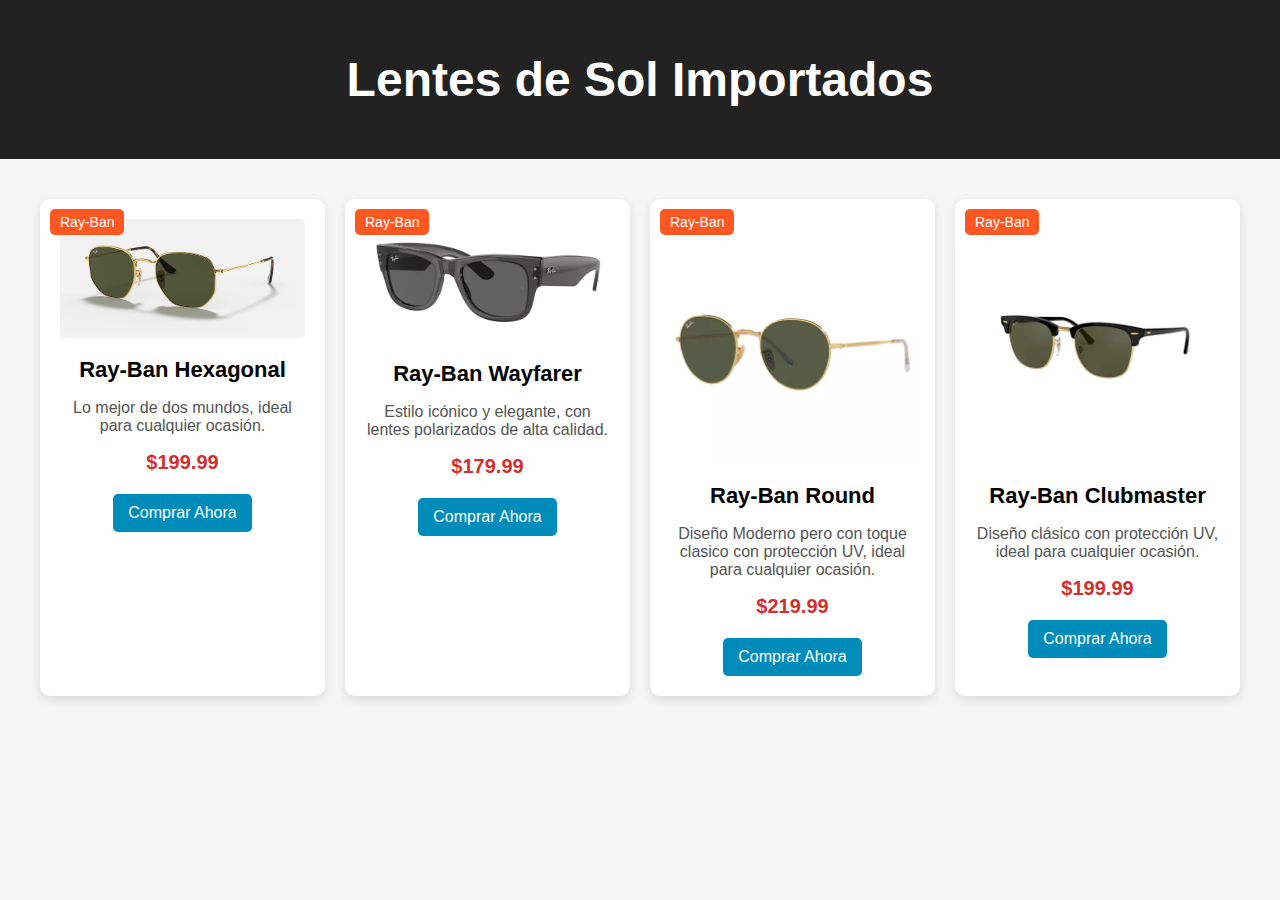
<file: Ejercicio_5/index.html>
<!DOCTYPE html>
<html lang="es">
<head>
    <meta charset="UTF-8">
    <meta name="viewport" content="width=device-width, initial-scale=1.0">
    <title>Lentes de Sol Importados</title>
    <link rel="stylesheet" href="css/styles.css">
</head>
<body>
    <header>
        <h1>Lentes de Sol Importados</h1>
    </header>
    <main>
        <section class="producto">
            <span class="categoria">Ray-Ban</span>
            <img src="assets/images/rayban-hexagonal.jpg" alt="Ray-Ban Hexagonal">
            <h2>Ray-Ban Hexagonal</h2>
            <p>Lo mejor de dos mundos, ideal para cualquier ocasión.</p>
            <p class="precio">$199.99</p>
            <a href="#" class="boton-comprar">Comprar Ahora</a>
        </section>
        <section class="producto">
            <span class="categoria">Ray-Ban</span>
            <img src="assets/images/rayban-wayfarer.jpg" alt="Ray-Ban Wayfarer">
            <h2>Ray-Ban Wayfarer</h2>
            <p>Estilo icónico y elegante, con lentes polarizados de alta calidad.</p>
            <p class="precio">$179.99</p>
            <a href="#" class="boton-comprar">Comprar Ahora</a>
        </section>
        <section class="producto">
            <span class="categoria">Ray-Ban</span>
            <img src="assets/images/rayban-round.jpg" alt="Ray-Ban Round">
            <h2>Ray-Ban Round</h2>
            <p>Diseño Moderno pero con toque clasico con protección UV, ideal para cualquier ocasión.</p>
            <p class="precio">$219.99</p>
            <a href="#" class="boton-comprar">Comprar Ahora</a>
        </section>
        <section class="producto">
            <span class="categoria">Ray-Ban</span>
            <img src="assets/images/rayban-clubmaster.jpg" alt="Ray-Ban Clubmaster">
            <h2>Ray-Ban Clubmaster</h2>
            <p>Diseño clásico con protección UV, ideal para cualquier ocasión.</p>
            <p class="precio">$199.99</p>
            <a href="#" class="boton-comprar">Comprar Ahora</a>
        </section>
    </main>
</body>
</html>
</file>
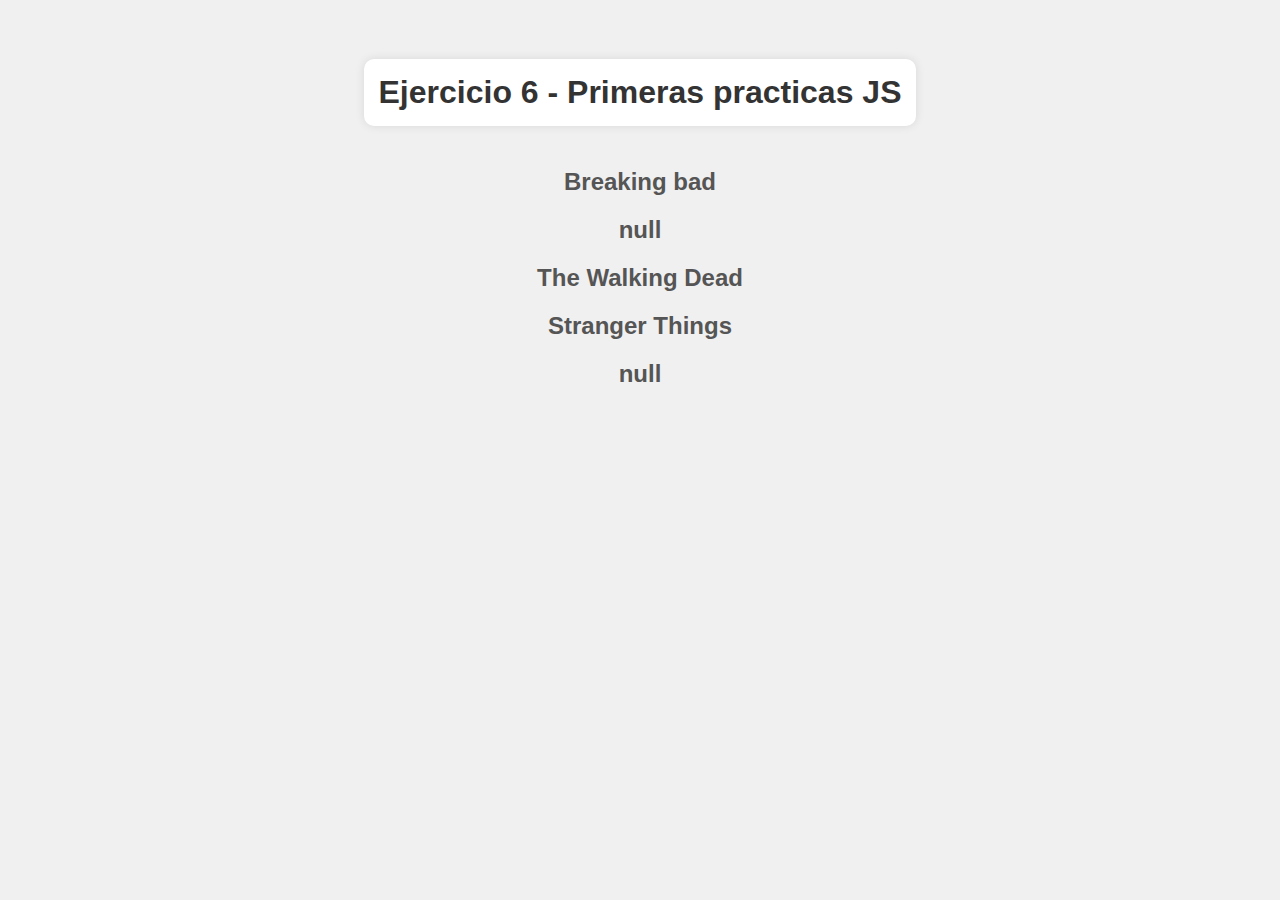
<file: Ejercicio_6_Intro_JS/Index.html>
<!DOCTYPE html>
<html lang="en">
<head>
    <meta charset="UTF-8">
    <meta name="viewport" content="width=device-width, initial-scale=1.0">
    <link rel="stylesheet" href="Estilos.css">

    <title>Ejercicio 6 - Primer ejercicio JS</title>
</head>
<body>
    <h1>Ejercicio 6 - Primeras practicas JS</h1>
   <!-- <script src="Ejercicio_1.js"></script>
    <script src="Ejercicio_2.js"></script> 
    <script src="Ejercicio_3.js"></script> 
    <script src="Ejercicio_4.js"></script> 
    <script src="Ejercicio_5.js"></script> 
    <script src="Ejercicio_6.js"></script> 
    <script src="Ejercicio_7.js"></script> 
    <script src="Ejercicio_8.js"></script> 
    <script src="Ejercicio_9.js"></script> 
    <script src="Ejercicio_10.js"></script> 
    <script src="Ejercicio_11.js"></script> -->
    <script src="Ejercicio_12.js"></script>
    
</body>
</html>
</file>
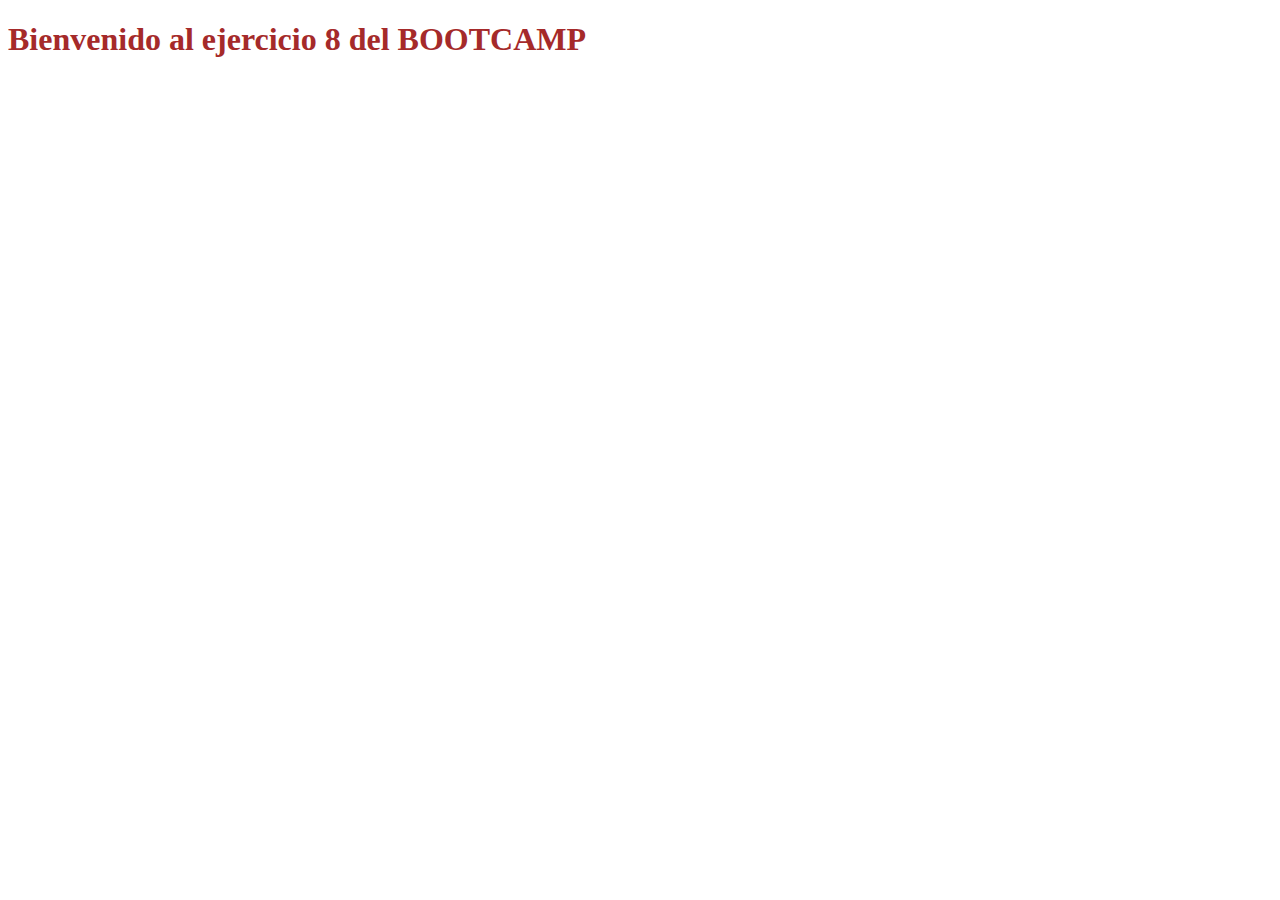
<file: Ejercicio_8/index.html>
<!DOCTYPE html>
<html lang="en">
<head>
    <meta charset="UTF-8">
    <meta name="viewport" content="width=device-width, initial-scale=1.0">
    <title>Document</title>
    <link rel="stylesheet" href="style.css">
</head>
<body>
    <h1 class="titulo"> Bienvenido al ejercicio 8 del BOOTCAMP</h1>
   <!-- <script src="Ejercicio_1.js"></script> 
    <script src="Ejercicio_2.js"></script>
    <script src="Ejercicio_3.js"></script>
    <script src="Ejercicio_4.js"></script>
    <script src="Ejercicio_5.js"></script>
    <script src="Ejercicio_6.js"></script>
    <script src="Ejercicio_7.js"></script>
    <script src="Ejercicio_8.js"></script>
    <script src="Ejercicio_9.js"></script>
    <script src="Ejercicio_10.js"></script>
    <script src="Ejercicio_11.js"></script>
    <script src="Ejercicio_Opcional_1.js"></script>-->
    <script src="Ejercicio_Opcional_2.js"></script>
</body>
</html>
</file>
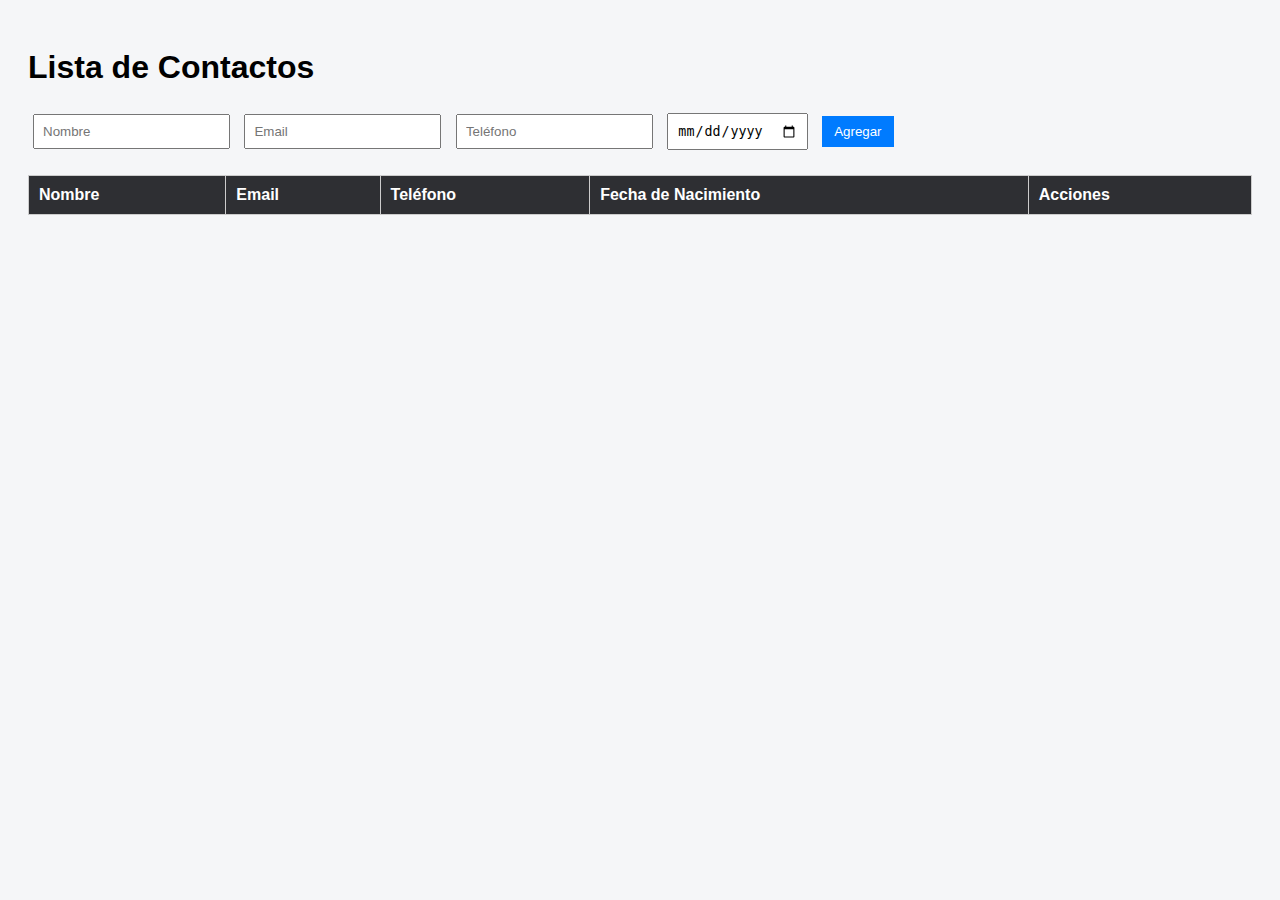
<file: Ejercicio_9/index.html>
<!DOCTYPE html>
<html lang="en">
<head>
    <meta charset="UTF-8">
    <meta name="viewport" content="width=device-width, initial-scale=1.0">
    <title>Ejercicio 9</title>
    <link rel="stylesheet" href="styles.css">
</head>
<body>
    <h1> Lista de Contactos </h1>
    <input type="text" id="nombre" placeholder="Nombre">
  <input type="email" id="email" placeholder="Email">
  <input type="text" id="telefono" placeholder="Teléfono">
  <input type="date" id="fechaNacimiento">
  <button class="agregar" id="btnAgregar">Agregar</button>

  <table id="tablaContactos">
    <thead>
      <tr>
        <th>Nombre</th>
        <th>Email</th>
        <th>Teléfono</th>
        <th>Fecha de Nacimiento</th>
        <th>Acciones</th>
      </tr>
    </thead>
    <tbody>
      <!-- Se agregan dinámicamente -->
    </tbody>
  </table>

  <script src="script.js"></script>
</body>
</html>
</file>
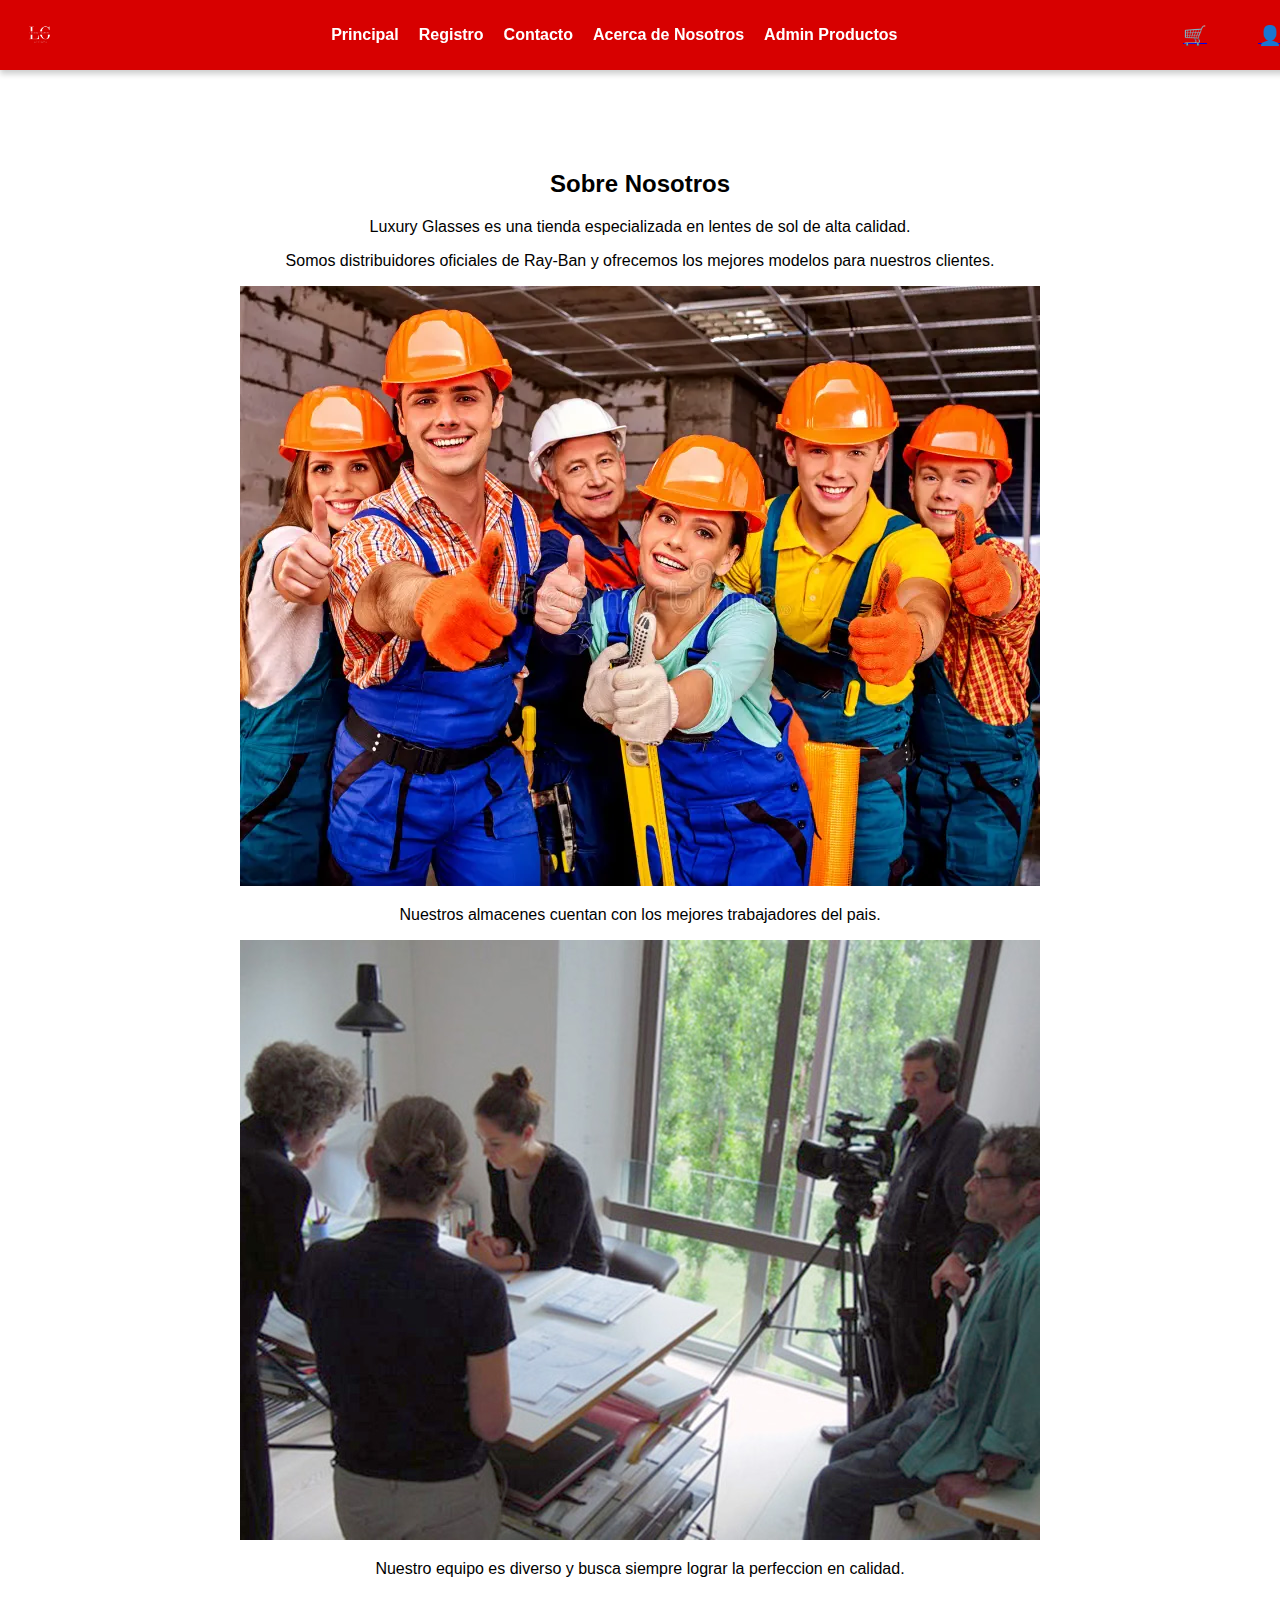
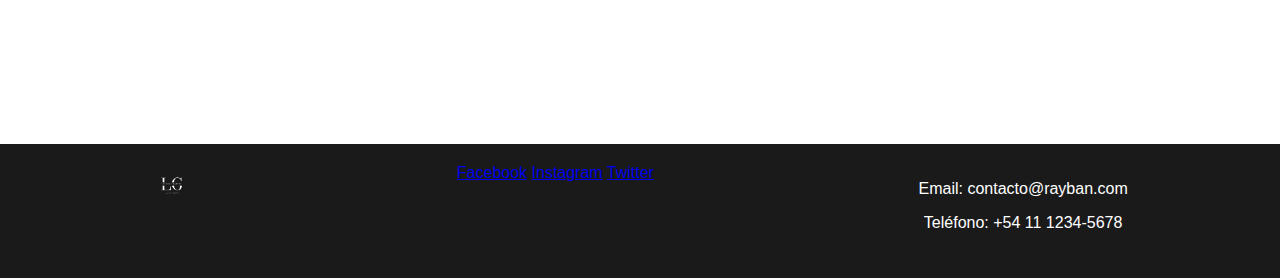
<file: Ecommerce_Final/acerca.html>
<!DOCTYPE html>
<html lang="es">
<head>
    <meta charset="UTF-8">
    <meta name="viewport" content="width=device-width, initial-scale=1.0">
    <title>Acerca de Nosotros</title>
    <link rel="stylesheet" href="css/styles.css">
</head>
<body>
    <nav class="navbar">
        <div class="logo">
            <img src="assets/images/Logo_F.png" alt="Luxury Glasses">
        </div>
        <input type="checkbox" id="menu-toggle" class="menu-toggle">
        <label for="menu-toggle" class="menu-icon">
            <div></div>
            <div></div>
            <div></div>
        </label>
        <ul class="nav-links">
            <li><a href="index.html">Principal</a></li>
            <li><a href="registro.html">Registro</a></li>
            <li><a href="contacto.html">Contacto</a></li>
            <li><a href="acerca.html">Acerca de Nosotros</a></li>
            <li><a href="admin.html">Admin Productos</a></li>
        </ul>
        <div class="nav-right">
            <a href="#" class="cart-icon">🛒 </a>
            <a href="#" class="profile-icon">👤 </a>
        </div>
    </nav>
    <section class="acerca">
        
        <h2>Sobre Nosotros</h2>
        <p>Luxury Glasses es una tienda especializada en lentes de sol de alta calidad.
            </p> 
            <p>Somos distribuidores oficiales de Ray-Ban y ofrecemos los mejores modelos para nuestros clientes.</p>
        <div >
            <p><img src="assets/images/almacen.webp" alt="Almacenes"> </p>
        </div>
        <p>Nuestros almacenes cuentan con los mejores trabajadores del pais.</p>
        <div >
            <img src="assets/images/gente.jpg" alt="Nuestro equipo">
        </div>
        <p>Nuestro equipo es diverso y busca siempre lograr la perfeccion en calidad.</p>
        <section class="seccionacerca">  </section>
    </section>
    <footer>
        <div class="footer-col logo">
            <img src="assets/images/Logo_F.png" alt="Luxury Glasses">
        </div>
        <div class="footer-col social">
            <a href="#">Facebook</a>
            <a href="#">Instagram</a>
            <a href="#">Twitter</a>
        </div>
        <div class="footer-col contacto">
            <p>Email: contacto@rayban.com</p>
            <p>Teléfono: +54 11 1234-5678</p>
        </div>
    </footer>
</body>
</html>
</file>
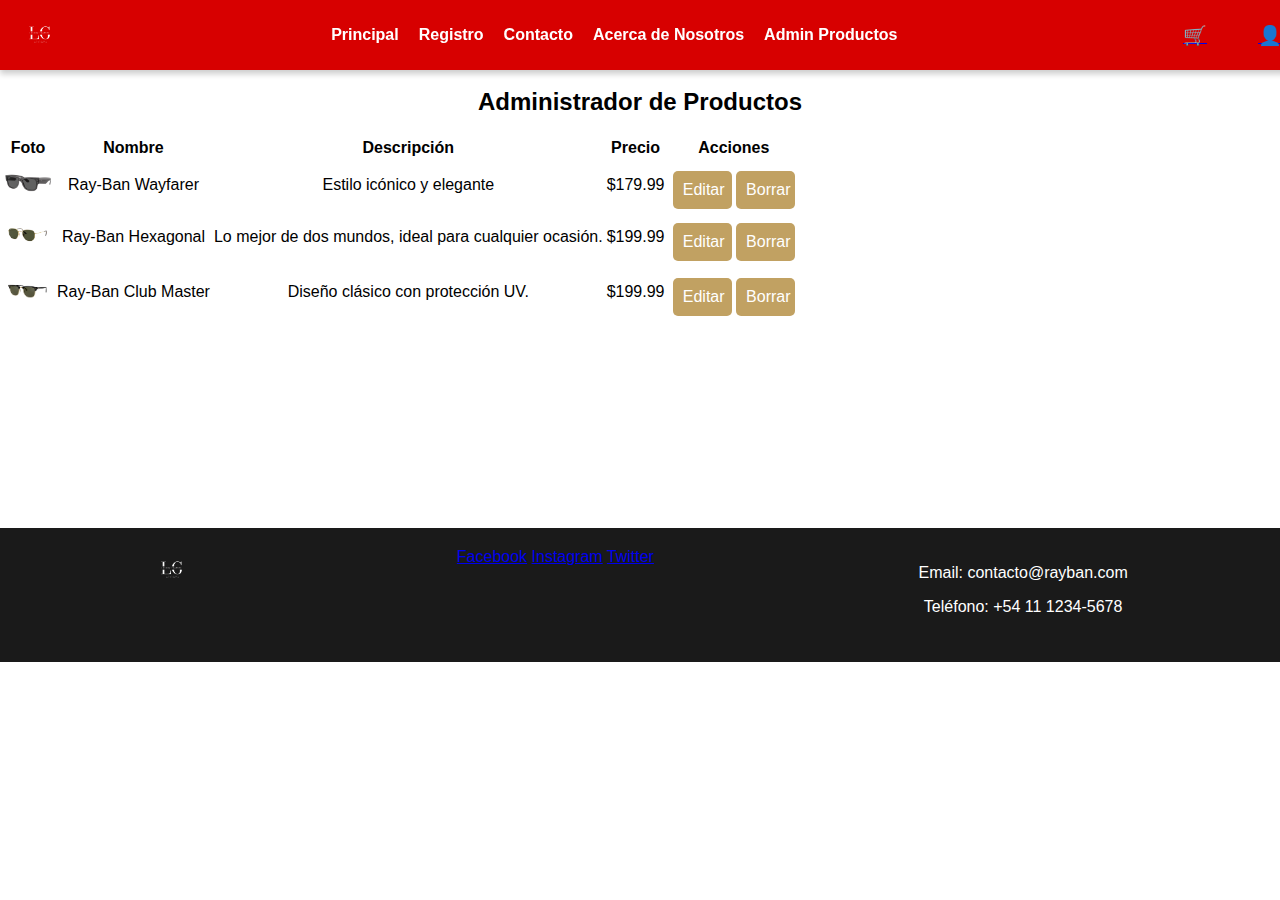
<file: Ecommerce_Final/admin.html>
<!DOCTYPE html>
<html lang="es">
<head>
    <meta charset="UTF-8">
    <meta name="viewport" content="width=device-width, initial-scale=1.0">
    <title>Administrador de Productos</title>
    <link rel="stylesheet" href="css/styles.css">
</head>
<body>
    <nav class="navbar">
        <div class="logo">
            <img src="assets/images/Logo_F.png" alt="Luxury Glasses">
        </div>
        <input type="checkbox" id="menu-toggle" class="menu-toggle">
        <label for="menu-toggle" class="menu-icon">
            <div></div>
            <div></div>
            <div></div>
        </label>
        <ul class="nav-links">
            <li><a href="index.html">Principal</a></li>
            <li><a href="registro.html">Registro</a></li>
            <li><a href="contacto.html">Contacto</a></li>
            <li><a href="acerca.html">Acerca de Nosotros</a></li>
            <li><a href="admin.html">Admin Productos</a></li>
        </ul>
    </div>
    <div class="nav-right">
        <a href="#" class="cart-icon">🛒</a>
        <a href="#" class="profile-icon">👤</a>
    </div>
    </nav>
    <section class="admin">
        <p>-</p>
        <p>-</p>
        <h2>Administrador de Productos</h2>
        <table>
            <thead>
                <tr>
                    <th>Foto</th>
                    <th>Nombre</th>
                    <th>Descripción</th>
                    <th>Precio</th>
                    <th>Acciones</th>
                </tr>
            </thead>
            <tbody>
                <tr>
                    <td><img src="assets/images/rayban-wayfarer.jpg" alt="Ray-Ban Wayfarer" width="50"></td>
                    <td>Ray-Ban Wayfarer</td>
                    <td>Estilo icónico y elegante</td>
                    <td>$179.99</td>
                    <td>
                        <button class="editar">Editar</button>
                        <button class="borrar">Borrar</button>
                    </td>
                </tr>
                <tr>
                    <td><img src="assets/images/rayban-hexagonal.png" alt="Ray-Ban Hexagonal" width="50"></td>
                    <td>Ray-Ban Hexagonal</td>
                    <td> Lo mejor de dos mundos, ideal para cualquier ocasión. </td>
                    <td>$199.99</td>
                    <td>
                        <button class="editar">Editar</button>
                        <button class="borrar">Borrar</button>
                    </td>
                </tr>
                <tr>
                    <td><img src="assets/images/rayban-clubmaster.jpg" alt="Ray-Ban Clubmaster" width="50"></td>
                    <td>Ray-Ban Club Master</td>
                    <td>Diseño clásico con protección UV.         </td>
                    <td>$199.99</td>
                    <td>
                        <button class="editar">Editar</button>
                        <button class="borrar">Borrar</button>
                    </td>
                </tr>
            </tbody>
        </table>
    </section>
    <section class="finadmin">
        <p> </p>
    </section>
    <footer>
        <div class="footer-col logo">
            <img src="assets/images/Logo_F.png" alt="Luxury Glasses">
        </div>
        <div class="footer-col social">
            <a href="#">Facebook</a>
            <a href="#">Instagram</a>
            <a href="#">Twitter</a>
        </div>
        <div class="footer-col contacto">
            <p>Email: contacto@rayban.com</p>
            <p>Teléfono: +54 11 1234-5678</p>
        </div>
    </footer>
</body>
</html>
</file>
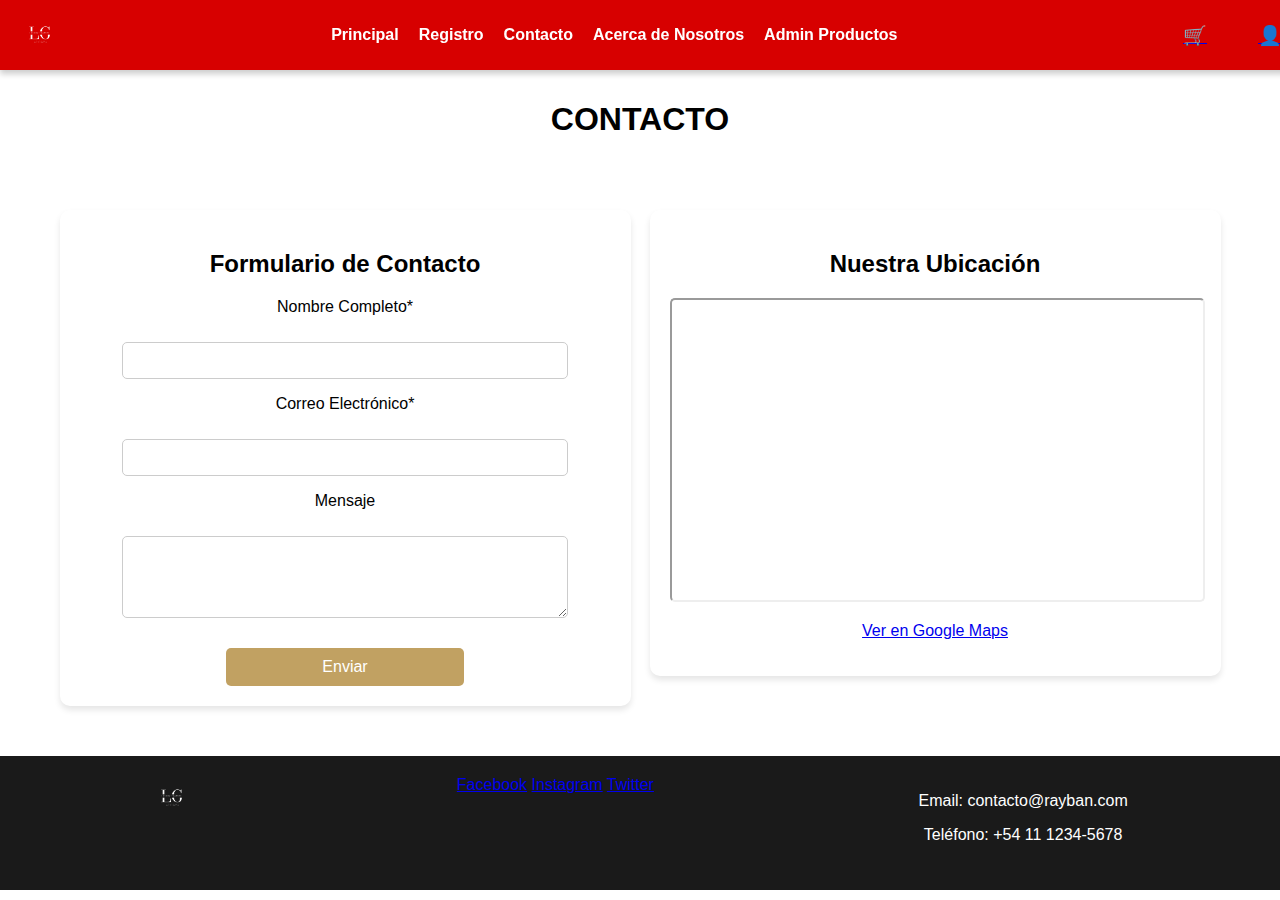
<file: Ecommerce_Final/contacto.html>
<!DOCTYPE html>
<html lang="es">
<head>
    <meta charset="UTF-8">
    <meta name="viewport" content="width=device-width, initial-scale=1.0">
    <title>Contacto</title>
    <link rel="stylesheet" href="css/styles.css">
</head>
<body>
    <nav class="navbar">
        <div class="logo">
            <img src="assets/images/Logo_F.png" alt="Luxury Glasses">
        </div>
        <input type="checkbox" id="menu-toggle" class="menu-toggle">
        <label for="menu-toggle" class="menu-icon">
            <div></div>
            <div></div>
            <div></div>
        </label>
        <ul class="nav-links">
            <li><a href="index.html">Principal</a></li>
            <li><a href="registro.html">Registro</a></li>
            <li><a href="contacto.html">Contacto</a></li>
            <li><a href="acerca.html">Acerca de Nosotros</a></li>
            <li><a href="admin.html">Admin Productos</a></li>
        </ul>
        <div class="nav-right">
            <a href="#" class="cart-icon">🛒 </a>
            <a href="#" class="profile-icon">👤 </a>
        </div>
    </nav>
    <section class="TituloContacto">
        <p> </p>
    </section>
    <h1>CONTACTO</h1>
    <div class="contact-container">
        <!-- Formulario de contacto -->
        <div class="contact-form">
            <h2>Formulario de Contacto</h2>
            <form action="#" method="POST">
                <label for="nombre">Nombre Completo*</label>
                <p><input type="text" id="nombre" name="nombre" required minlength="3" maxlength="50"></p>
                
                <label for="email">Correo Electrónico*</label>
                <p><input type="email" id="email" name="email" required></p>
                
                <label for="mensaje">Mensaje</label>
                <p><textarea id="mensaje" name="mensaje" rows="4" required></textarea></p>
                
                <button type="submit">Enviar</button>
            </form>
        </div>
        
        <!-- Mapa de Ubicación -->
        <div class="contact-map">
            <h2>Nuestra Ubicación</h2>
            <p>
                <iframe 
                src="https://www.google.com/maps/embed/v1/place?key=AIzaSyCcR2Jw-Gvb266EuCgPVFu7kkwpM7n71XE&q=Av.+Sta.+Fe+%26+Av.+Callao,+C1023+Cdad.+Aut%C3%B3noma+de+Buenos+Aires,+Argentina"
                allowfullscreen="">
            </iframe>
            <p><a href="https://www.google.com/maps/place/Av.+Sta.+Fe+%26+Av.+Callao,+C1023+Cdad.+Aut%C3%B3noma+de+Buenos+Aires,+Argentina" target="_blank">Ver en Google Maps</a></p>
            </p>
        </div>
    </div>
    <footer>
        <div class="footer-col logo">
            <img src="assets/images/Logo_F.png" alt="Luxury Glasses">
        </div>
        <div class="footer-col social">
            <a href="#">Facebook</a>
            <a href="#">Instagram</a>
            <a href="#">Twitter</a>
        </div>
        <div class="footer-col contacto">
            <p>Email: contacto@rayban.com</p>
            <p>Teléfono: +54 11 1234-5678</p>
        </div>
    </footer>
</body>
</html>
</file>
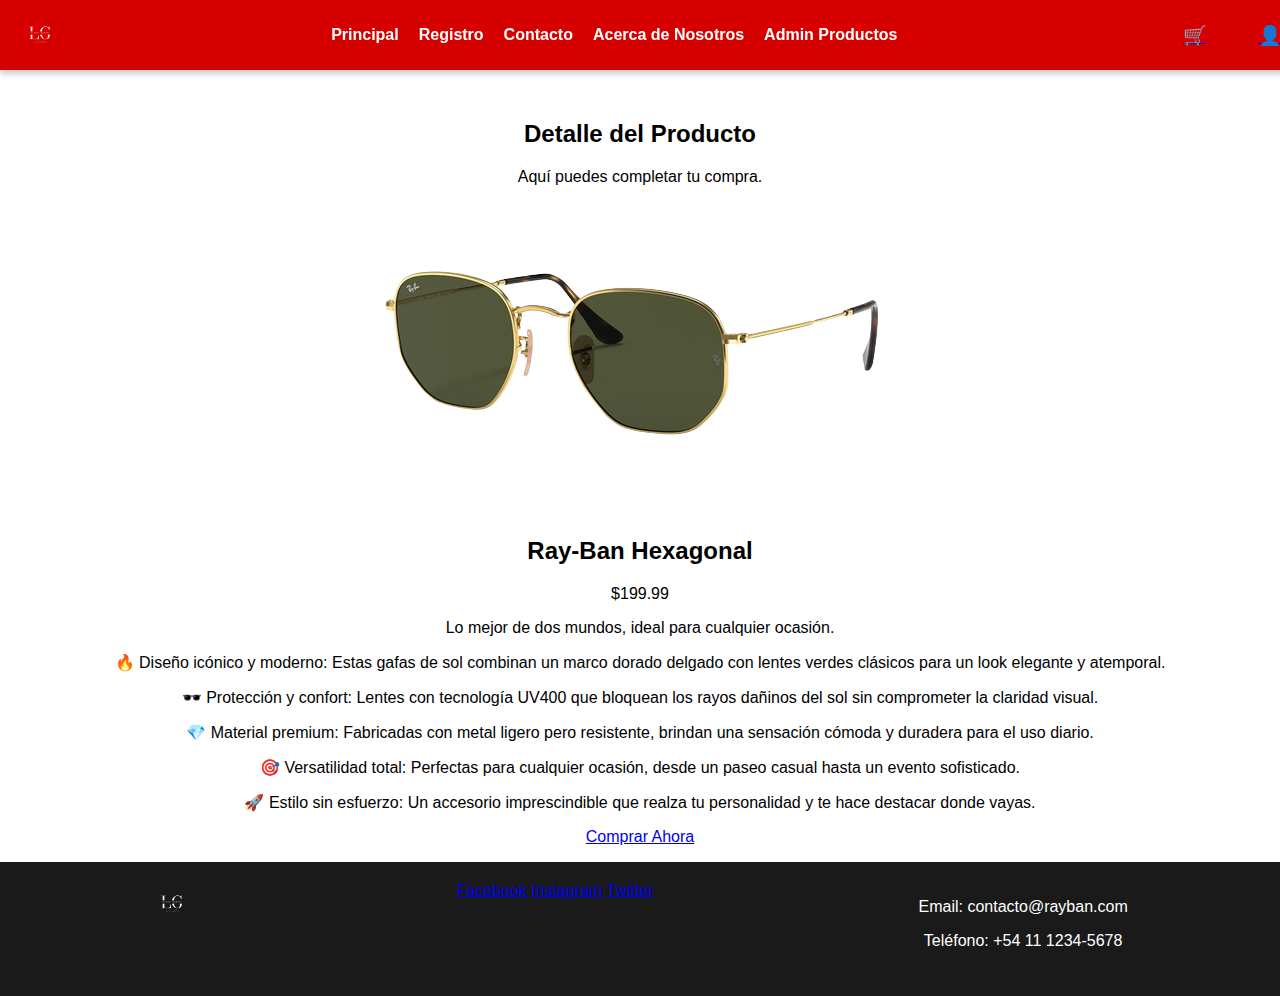
<file: Ecommerce_Final/detalle.html>
<!DOCTYPE html>
<html lang="es">
<head>
    <meta charset="UTF-8">
    <meta name="viewport" content="width=device-width, initial-scale=1.0">
    <title>Acerca de Nosotros</title>
    <link rel="stylesheet" href="css/styles.css">
</head>
<body>
    <nav class="navbar">
        <div class="logo">
            <img src="assets/images/Logo_F.png" alt="Luxury Glasses">
        </div>
        <input type="checkbox" id="menu-toggle" class="menu-toggle">
        <label for="menu-toggle" class="menu-icon">
            <div></div>
            <div></div>
            <div></div>
        </label>
        <ul class="nav-links">
            <li><a href="index.html">Principal</a></li>
            <li><a href="registro.html">Registro</a></li>
            <li><a href="contacto.html">Contacto</a></li>
            <li><a href="acerca.html">Acerca de Nosotros</a></li>
            <li><a href="admin.html">Admin Productos</a></li>
        </ul>
        <div class="nav-right">
            <a href="#" class="cart-icon">🛒 </a>
            <a href="#" class="profile-icon">👤 </a>
        </div>
    </nav>
    <section class="detalle">

    
        <section id="detalle.html">
            <h2>Detalle del Producto</h2>
            <p>Aquí puedes completar tu compra.</p>
        </section>
        <div class="producto">
            <img src="assets/images/rayban-hexagonal.png" alt="Ray-Ban Hexagonal">
            <h2>Ray-Ban Hexagonal</h2>
            <p class="precio">$199.99</p>
            <p>Lo mejor de dos mundos, ideal para cualquier ocasión.</p>
            <div></div>
            <p>🔥 Diseño icónico y moderno: Estas gafas de sol combinan un marco dorado delgado con lentes verdes clásicos para un look elegante y atemporal.
            </p>
            <p>🕶️ Protección y confort: Lentes con tecnología UV400 que bloquean los rayos dañinos del sol sin comprometer la claridad visual.
            </p>
            <p>💎 Material premium: Fabricadas con metal ligero pero resistente, brindan una sensación cómoda y duradera para el uso diario.
            </p>
            <p>🎯 Versatilidad total: Perfectas para cualquier ocasión, desde un paseo casual hasta un evento sofisticado.
            </p>
            <p>🚀 Estilo sin esfuerzo: Un accesorio imprescindible que realza tu personalidad y te hace destacar donde vayas.
            </p>
            <div>
            </div>
            <p> </p>
            <p> </p>
            <a href="detalle.html" class="boton-comprar">Comprar Ahora</a>
            <p> </p>
            <div></div>
    </section>
    <footer>
        <div class="footer-col logo">
            <img src="assets/images/Logo_F.png" alt="Luxury Glasses">
        </div>
        <div class="footer-col social">
            <a href="#">Facebook</a>
            <a href="#">Instagram</a>
            <a href="#">Twitter</a>
        </div>
        <div class="footer-col contacto">
            <p>Email: contacto@rayban.com</p>
            <p>Teléfono: +54 11 1234-5678</p>
        </div>
    </footer>
</body>
</html>
</file>
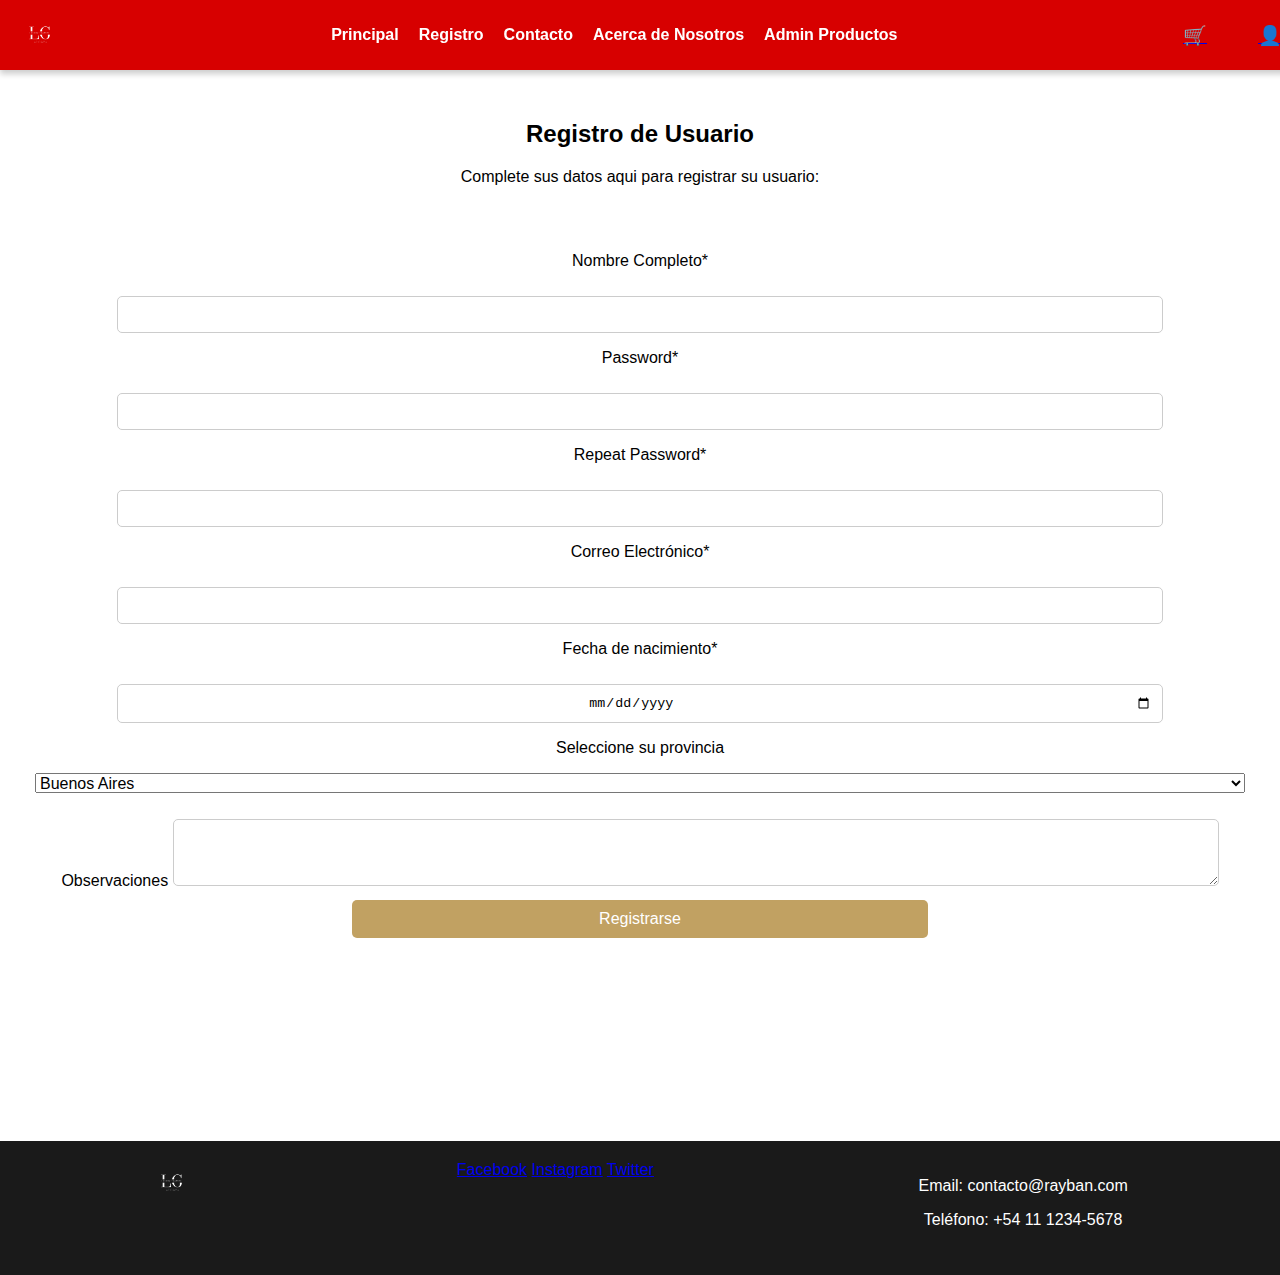
<file: Ecommerce_Final/registro.html>
<!DOCTYPE html>
<html lang="es">
<head>
    <meta charset="UTF-8">
    <meta name="viewport" content="width=device-width, initial-scale=1.0">
    <title>Registro de Usuario</title>
    <link rel="stylesheet" href="css/styles.css">
</head>
<body>
    <nav class="navbar">
        <div class="logo">
            <img src="assets/images/Logo_F.png" alt="Luxury Glasses">
        </div>
        <input type="checkbox" id="menu-toggle" class="menu-toggle">
        <label for="menu-toggle" class="menu-icon">
            <div></div>
            <div></div>
            <div></div>
        </label>
        <ul class="nav-links">
            <li><a href="index.html">Principal</a></li>
            <li><a href="registro.html">Registro</a></li>
            <li><a href="contacto.html">Contacto</a></li>
            <li><a href="acerca.html">Acerca de Nosotros</a></li>
            <li><a href="admin.html">Admin Productos</a></li>
        </ul>
        <div class="nav-right">
            <a href="#" class="cart-icon">🛒 </a>
            <a href="#" class="profile-icon">👤 </a>
        </div>
    </nav>
    <section class="registro">
        
        <section class="seccionFormulario0">  </section>
        <h2>Registro de Usuario</h2>
        <p>Complete sus datos aqui para registrar su usuario:</p>
        <section class="seccionFormulario">  </section>
        <form action="#" method="POST">
            <label for="nombre">Nombre Completo*</label>
            <p><input type="text" id="nombre" name="nombre" required minlength="3" maxlength="50"></p>
            <p><label for="nombre">Password*</label>
                <p><input type="text" id="password" name="password" required minlength="3" maxlength="50"></p></p>
                <p><label for="nombre">Repeat Password*</label>
                    <p><input type="text" id="password" name="password" required minlength="3" maxlength="50"></p></p>
                <label for="email">Correo Electrónico*</label>
            <p><input type="email" id="email" name="email" required></p>
            <label for="fecha">Fecha de nacimiento*</label>
            <p><input type="date" id="date" name="date" required></p>
            <label>Seleccione su provincia</label>
                    <div></div>
                
                    <p></p><select>
                        <option>Buenos Aires</option>
                        <option>Córdoba</option>
                        <option>Santa Fe</option>
                        <option>Mendoza</option>
                    </select></p>
                
                
            <div></div>
            <div></div>
            <label>Observaciones</label>
            <textarea rows="3"></textarea>
            <button type="submit">Registrarse</button>
        </form>
        <section class="seccionFormulario2">  </section>
    </section>
    <footer>
        <div class="footer-col logo">
            <img src="assets/images/Logo_F.png" alt="Luxury Glasses">
        </div>
        <div class="footer-col social">
            <a href="#">Facebook</a>
            <a href="#">Instagram</a>
            <a href="#">Twitter</a>
        </div>
        <div class="footer-col contacto">
            <p>Email: contacto@rayban.com</p>
            <p>Teléfono: +54 11 1234-5678</p>
        </div>
    </footer>
</body>
</html>
</file>
<file: Ejercicio_5/css/styles.css>
/* styles.css */
body {
    font-family: Arial, sans-serif;
    margin: 0;
    padding: 0;
    background-color: #f5f5f5;
    text-align: center;
}

header {
    background-color: #222;
    color: white;
    padding: 20px 0;
    font-size: 24px;
}

main {
    display: flex;
    justify-content: center;
    gap: 20px;
    padding: 40px;
}

.producto {
    background: white;
    padding: 20px;
    border-radius: 10px;
    box-shadow: 0 4px 10px rgba(0, 0, 0, 0.1);
    width: 300px;
    position: relative;
}

.producto img {
    width: 100%;
    border-radius: 5px;
}

.categoria {
    position: absolute;
    top: 10px;
    left: 10px;
    background: #ff5722;
    color: white;
    padding: 5px 10px;
    font-size: 14px;
    border-radius: 5px;
}

h2 {
    margin: 15px 0 10px;
    font-size: 22px;
}

p {
    color: #555;
    font-size: 16px;
}

.precio {
    font-size: 20px;
    font-weight: bold;
    color: #d32f2f;
    margin: 10px 0;
}

.boton-comprar {
    display: inline-block;
    background: #008CBA;
    color: white;
    padding: 10px 15px;
    text-decoration: none;
    border-radius: 5px;
    margin-top: 10px;
    transition: background 0.3s;
}

.boton-comprar:hover {
    background: #005f73;
}
</file>
<file: Ejercicio_6_Intro_JS/Estilos.css>
body {
  font-family: Arial, sans-serif;
  background-color: #f0f0f0;
  padding: 30px;
  text-align: center;
}

h1{
  color: #333;
  background-color: #fff;
  padding: 15px;
  border-radius: 10px;
  display: inline-block;
  box-shadow: 0 0 10px rgba(0, 0, 0, 0.1);
}

.mensaje_ej_4 {
  margin-top: 20px;
  font-size: 1.2em;
  color: #943333;
}
h2 {
  color: #555;
  margin-top: 20px;
}
</file>
<file: Ejercicio_8/style.css>
.titulo{
    color: brown;
}
</file>
<file: Ejercicio_9/styles.css>
body {
  font-family: sans-serif;
  padding: 20px;
  background-color: #f5f6f8;
}

input {
  margin: 5px;
  padding: 8px;
}

table {
  width: 100%;
  margin-top: 20px;
  border-collapse: collapse;
  background: white;
}

th, td {
  border: 1px solid #ccc;
  padding: 10px;
  text-align: left;
}

th {
  background-color: #2e2f33;
  color: white;
}

button {
  padding: 8px 12px;
  margin: 5px;
}

.agregar {
  background-color: #007bff;
  color: white;
  border: none;
  cursor: pointer;
}

.eliminar {
  background-color: #e74c3c;
  color: white;
  border: none;
  cursor: pointer;
}
</file>
<file: Ecommerce_Final/css/styles.css>
/* ----- Navbar ----- */
.navbar {
    position: fixed;
    top: 0;
    width: 100%;
    background-color: #D70000;
    display: flex;
    justify-content: space-between;
    align-items: center;
    padding: 10px 20px;
    box-shadow: 0 4px 6px rgba(0, 0, 0, 0.2);
    z-index: 1000;
}

.nav-links {
    list-style: none;
    display: flex;
    gap: 20px;
    text-align: center;
    justify-content: center;
    flex: 6;
}

.nav-links li {
    display: inline;
}

.nav-links a {
    text-decoration: none;
    color: white;
    font-weight: bold;
}

.nav-right {
    flex: 1;
    display: flex;
    justify-content: flex-end;
    gap: 15px;
}

.cart-icon, .profile-icon {
    font-size: 1.2em;
    width: 60px;
}

.logo{
    max-width: 40px;
}

/* ----- Menú hamburguesa sin JS ----- */
.menu-toggle {
    display: none;
}

.menu-icon {
    display: none;
    flex-direction: column;
    cursor: pointer;
}

.menu-icon div {
    width: 30px;
    height: 4px;
    background-color: white;
    margin: 5px;
}

#menu-toggle:checked ~ .nav-links {
    display: flex;
    flex-direction: column;
    position: absolute;
    top: 60px;
    right: 0;
    background-color: #D70000;
    width: 100%;
    text-align: center;
    padding: 10px 0;
}

/* ----- Secciones Generales Responsivas ----- */
body {
    font-family: Arial, sans-serif;
    margin: 0;
    padding: 0;
    background-color: #ffffff;
    text-align: center;
    color: #000000;
}

.container {
    max-width: 1200px;
    margin: auto;
    padding: 20px;
}

img {
    max-width: 100%;
    height: auto;
}

.banner img {
    width: 100%;
    height: auto;
    padding-top: 50px;
}

/* ----- Footer ----- */
footer {
    background: #1A1A1A;
    display: flex;
    justify-content: space-around;
    flex-wrap: wrap;
    color: white;
    padding: 20px;
}

.footer-col {
    text-align: center;
    margin-bottom: 10px;
}

.footer-col img {
    width: 100px;
    height: auto;
}

/* ----- Sección de contacto ----- */
.contact-container {
    display: flex;
    justify-content: space-around;
    align-items: flex-start;
    padding: 50px;
    max-width: 1200px;
    margin: auto;
    flex-wrap: wrap;
}
.contact-form, .contact-map {
    background: white;
    color: black;
    padding: 20px;
    border-radius: 10px;
    box-shadow: 0px 4px 6px rgba(0, 0, 0, 0.1);
    width: 45%;
    min-width: 300px;
}

input, textarea {
    width: 80%;
    padding: 10px;
    margin-top: 10px;
    border: 1px solid #ccc;
    border-radius: 5px;
}
button {
    width: 45%;
    background: #c1a162;
    color: white;
    padding: 10px;
    border: none;
    border-radius: 5px;
    margin-top: 10px;
    cursor: pointer;
    font-size: 16px;
}
iframe {
    width: 100%;
    height: 300px;
    border-radius: 5px;
}

/* ----- Media Queries para dispositivos móviles ----- */
@media screen and (max-width: 768px) {
    .nav-links {
        display: none;
    }
    .menu-icon {
        display: flex;
    }
    .container {
        padding: 10px;
    }
    .text-section {
        font-size: 14px;
    }
    .image-section img {
        width: 100%;
    }
    .contact-container {
        flex-direction: column;
        align-items: center;
    }
    .contact-form, .contact-map {
        width: 90%;
    }
    footer {
        flex-direction: column;
        text-align: center;
    }
    .banner{
        margin-top: 10px;
    }
}

/* Padding para toda la seccion formulario; 0 Siendo la del titulo y 2 siendo la del footer*/
.seccionFormulario0 {
    padding-top: 100px;
}
.seccionFormulario {
    padding-top: 50px;
}
.seccionFormulario2 {
    padding-top: 203px;
}

select {
    font-size: 16px;
    height: 20px;
    width: 1210px;
}

input[type="date"] {
    text-align: center;
}

.acerca{
    padding-top: 150px;
}
.seccionacerca{
    padding-bottom: 150px;
}

.detalle{
    padding-top: 100px;
}

button[class="editar"]{
    width: 45%;
}
button[class="borrar"]{
    width: 45%;
}

.finadmin{
    padding-top: 190px;
}

.TituloContacto{
    padding-top: 80px;
}


.carrousel {
 display: flex;
  align-items: center;
  justify-content: center;
  gap: 20px;
}

.carrousel img {
  width: 400px;
  height: 250px;
  object-fit: cover;
  border-radius: 10px;
  box-shadow: 0 0 10px rgba(0,0,0,0.2);
}

.carrousel button {
   width: 40px;
  height: 40px;
  font-size: 20px;
  padding: 5px;
  border-radius: 5px;
  background-color: #c4a261;
  border: none;
  cursor: pointer;
}


.modal {
  display: none;
  position: fixed;
  z-index: 1000;
  left: 0;
  top: 0;
  width: 100%;
  height: 100%;
  background-color: rgba(0,0,0,0.8);
}

.modal-contenido {
  background-color: white;
  margin: 10% auto;
  padding: 20px;
  width: 80%;
  max-width: 600px;
  border-radius: 10px;
  text-align: center;
  position: relative;
}

.cerrar {
  position: absolute;
  top: 10px;
  right: 20px;
  font-size: 28px;
  color: #aaa;
  cursor: pointer;
}

.cerrar:hover {
  color: #000;
}
</file>
